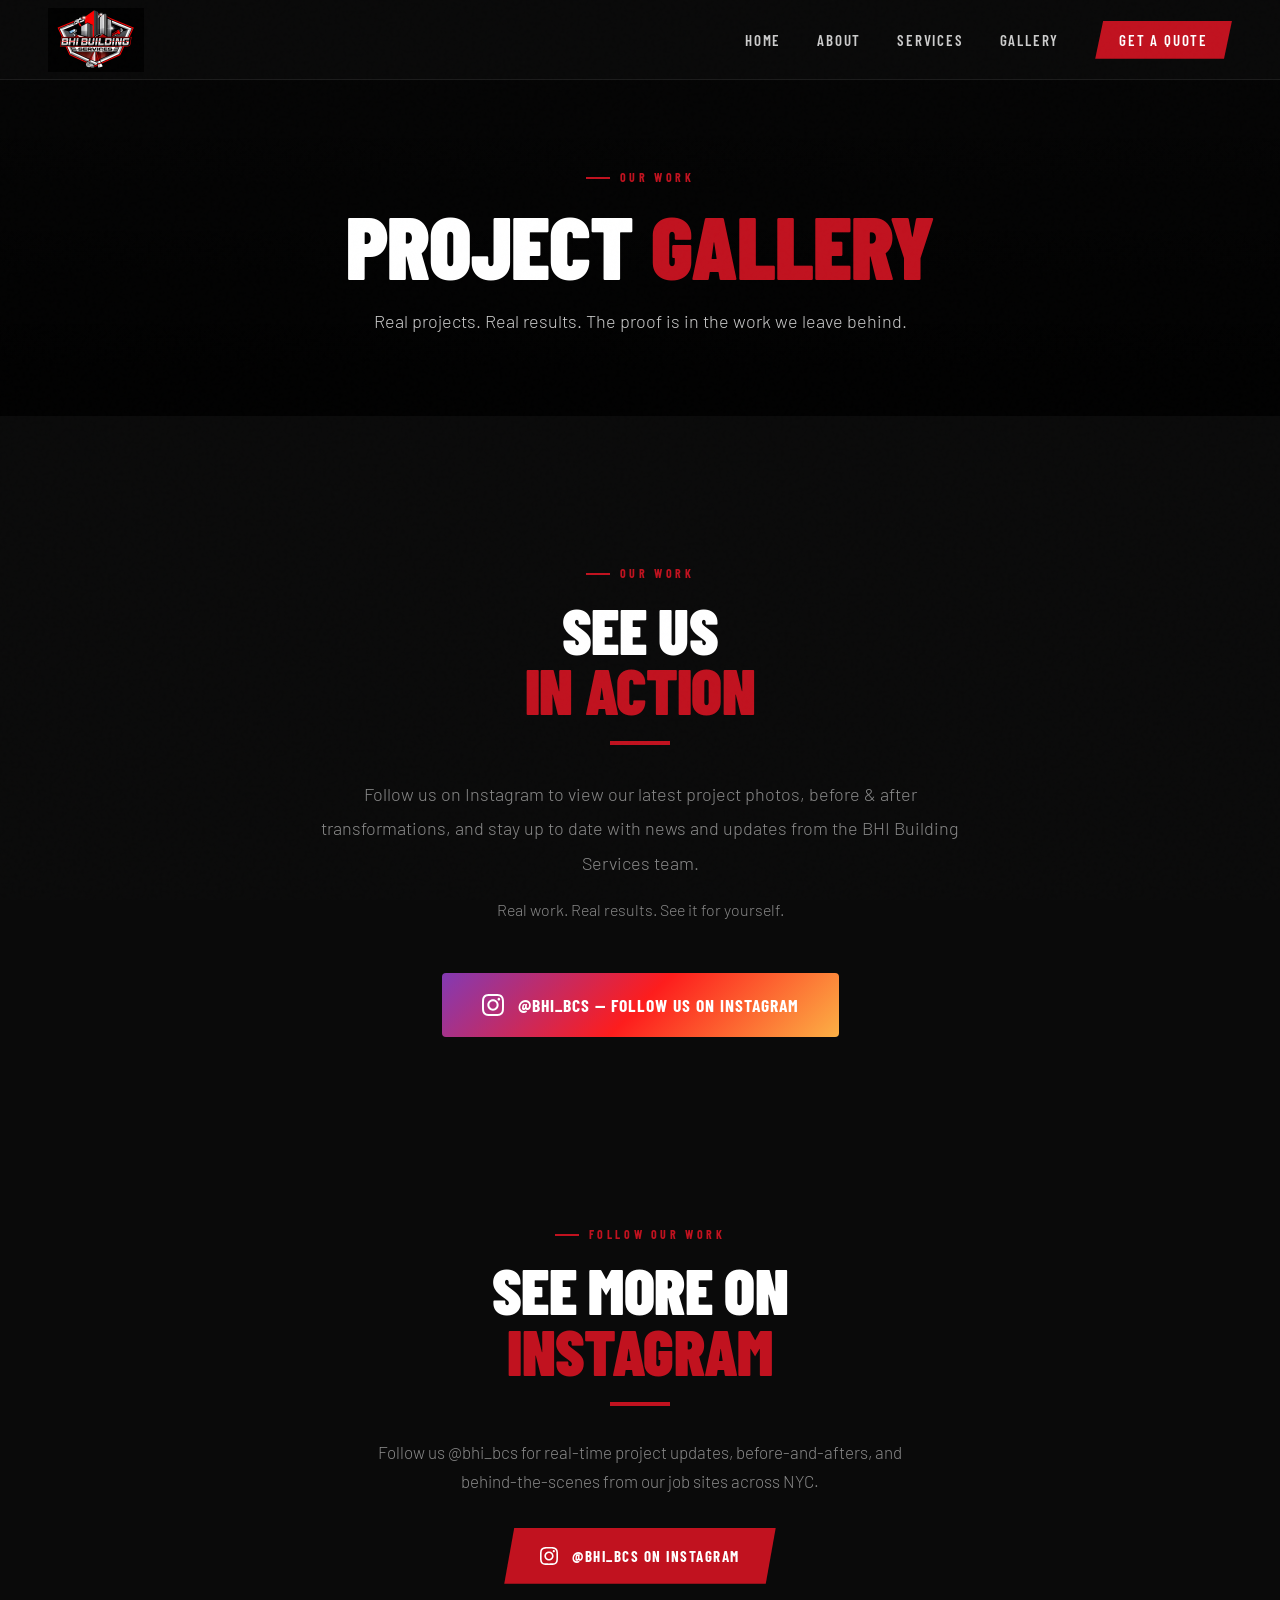
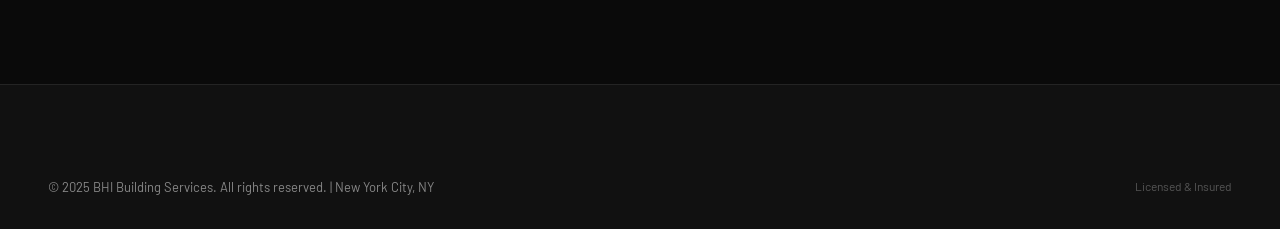
<file: gallery.html>
<!DOCTYPE html>
<html lang="en">
<head>
  <link rel="icon" type="image/png" href="[data-uri]">
  <link rel="apple-touch-icon" href="[data-uri]">
<meta charset="UTF-8"/>
<meta name="viewport" content="width=device-width,initial-scale=1.0"/>
<title>Gallery | BHI Building Services</title>
<style>
@import url('https://fonts.googleapis.com/css2?family=Barlow+Condensed:wght@400;600;700;800;900&family=Barlow:wght@300;400;500;600&display=swap');

:root {
  --black: #0a0a0a;
  --dark: #111111;
  --dark-2: #1a1a1a;
  --charcoal: #2a2a2a;
  --red: #C1121F;
  --red-light: #e03030;
  --red-dark: #8b0d17;
  --white: #ffffff;
  --gray: #888888;
  --gray-light: #cccccc;
  --border: rgba(255,255,255,0.08);
  --font-display: 'Barlow Condensed', sans-serif;
  --font-body: 'Barlow', sans-serif;
}

*, *::before, *::after { box-sizing: border-box; margin: 0; padding: 0; }

html { scroll-behavior: smooth; }

body {
  background: var(--black);
  color: var(--white);
  font-family: var(--font-body);
  font-size: 16px;
  line-height: 1.6;
  overflow-x: hidden;
}

/* ─── NOISE TEXTURE OVERLAY ─── */
body::before {
  content: '';
  position: fixed;
  inset: 0;
  background-image: url("data:image/svg+xml,%3Csvg viewBox='0 0 256 256' xmlns='http://www.w3.org/2000/svg'%3E%3Cfilter id='noise'%3E%3CfeTurbulence type='fractalNoise' baseFrequency='0.9' numOctaves='4' stitchTiles='stitch'/%3E%3C/filter%3E%3Crect width='100%25' height='100%25' filter='url(%23noise)' opacity='0.04'/%3E%3C/svg%3E");
  pointer-events: none;
  z-index: 9999;
  opacity: 0.4;
}

/* ─── NAVIGATION ─── */
nav {
  position: fixed;
  top: 0; left: 0; right: 0;
  z-index: 1000;
  display: flex;
  align-items: center;
  justify-content: space-between;
  padding: 0 48px;
  height: 80px;
  background: rgba(10,10,10,0.92);
  backdrop-filter: blur(12px);
  border-bottom: 1px solid var(--border);
  transition: background 0.3s ease;
}

nav.scrolled {
  background: rgba(10,10,10,0.99);
}

.nav-logo {
  display: flex;
  align-items: center;
  gap: 12px;
  text-decoration: none;
}

.nav-logo img {
  height: 52px;
  width: auto;
}

.nav-links {
  display: flex;
  align-items: center;
  gap: 36px;
  list-style: none;
}

.nav-links a {
  color: var(--gray-light);
  text-decoration: none;
  font-family: var(--font-display);
  font-size: 15px;
  font-weight: 600;
  letter-spacing: 0.12em;
  text-transform: uppercase;
  transition: color 0.2s;
  position: relative;
}

.nav-links a::after {
  content: '';
  position: absolute;
  bottom: -4px; left: 0;
  width: 0; height: 2px;
  background: var(--red);
  transition: width 0.25s ease;
}

.nav-links a:hover { color: var(--white); }
.nav-links a:hover::after { width: 100%; }

.nav-cta {
  background: var(--red);
  color: var(--white) !important;
  padding: 10px 24px;
  clip-path: polygon(8px 0%, 100% 0%, calc(100% - 8px) 100%, 0% 100%);
  transition: background 0.2s !important;
}
.nav-cta:hover { background: var(--red-light) !important; color: var(--white) !important; }
.nav-cta::after { display: none !important; }

.hamburger {
  display: none;
  flex-direction: column;
  gap: 5px;
  cursor: pointer;
  background: none;
  border: none;
  padding: 4px;
}
.hamburger span {
  display: block;
  width: 26px;
  height: 2px;
  background: var(--white);
  transition: all 0.3s;
}

/* ─── MOBILE NAV ─── */
@media (max-width: 900px) {
  nav { padding: 0 24px; }
  .hamburger { display: flex; }
  .nav-links {
    position: fixed;
    top: 80px; left: 0; right: 0;
    background: var(--dark);
    flex-direction: column;
    padding: 32px 24px;
    gap: 24px;
    transform: translateY(-120%);
    transition: transform 0.35s ease;
    border-bottom: 1px solid var(--border);
  }
  .nav-links.open { transform: translateY(0); }
  .nav-links a { font-size: 20px; }
}

/* ─── PAGE SECTIONS ─── */
.page { display: none; }
.page.active { display: block; }

/* ─── HERO ─── */
.hero {
  min-height: 100vh;
  display: flex;
  align-items: center;
  position: relative;
  overflow: hidden;
  padding-top: 80px;
}

.hero-bg {
  position: absolute;
  inset: 0;
  background:
    linear-gradient(135deg, rgba(193,18,31,0.15) 0%, transparent 50%),
    linear-gradient(to bottom, rgba(0,0,0,0.3) 0%, rgba(0,0,0,0.85) 100%),
    url('https://images.unsplash.com/https://images.unsplash.com/photo-1496442226666-8d4d0e62e6e9?w=1800&q=80') center/cover no-repeat;
}

.hero-grid-overlay {
  position: absolute;
  inset: 0;
  background-image:
    linear-gradient(rgba(193,18,31,0.08) 1px, transparent 1px),
    linear-gradient(90deg, rgba(193,18,31,0.08) 1px, transparent 1px);
  background-size: 60px 60px;
  mask-image: linear-gradient(to bottom, transparent, rgba(0,0,0,0.4) 30%, rgba(0,0,0,0.4) 70%, transparent);
}

.hero-content {
  position: relative;
  z-index: 2;
  max-width: 1200px;
  margin: 0 auto;
  padding: 0 48px;
}

.hero-eyebrow {
  display: inline-flex;
  align-items: center;
  gap: 10px;
  font-family: var(--font-display);
  font-size: 13px;
  font-weight: 700;
  letter-spacing: 0.25em;
  text-transform: uppercase;
  color: var(--red);
  margin-bottom: 24px;
}

.hero-eyebrow::before {
  content: '';
  display: block;
  width: 32px;
  height: 2px;
  background: var(--red);
}

.hero h1 {
  font-family: var(--font-display);
  font-size: clamp(56px, 8vw, 110px);
  font-weight: 900;
  line-height: 0.92;
  text-transform: uppercase;
  letter-spacing: -0.01em;
  margin-bottom: 28px;
}

.hero h1 span {
  color: var(--red);
  display: block;
}

.hero-sub {
  font-size: 18px;
  color: var(--gray-light);
  max-width: 540px;
  line-height: 1.7;
  margin-bottom: 48px;
  font-weight: 300;
}

.hero-actions {
  display: flex;
  gap: 16px;
  flex-wrap: wrap;
}

.btn-primary {
  display: inline-flex;
  align-items: center;
  gap: 10px;
  background: var(--red);
  color: var(--white);
  font-family: var(--font-display);
  font-size: 15px;
  font-weight: 700;
  letter-spacing: 0.1em;
  text-transform: uppercase;
  padding: 16px 36px;
  text-decoration: none;
  clip-path: polygon(10px 0%, 100% 0%, calc(100% - 10px) 100%, 0% 100%);
  transition: background 0.2s, transform 0.2s;
  cursor: pointer;
  border: none;
}

.btn-primary:hover {
  background: var(--red-light);
  transform: translateY(-2px);
}

.btn-outline {
  display: inline-flex;
  align-items: center;
  gap: 10px;
  background: transparent;
  color: var(--white);
  font-family: var(--font-display);
  font-size: 15px;
  font-weight: 700;
  letter-spacing: 0.1em;
  text-transform: uppercase;
  padding: 14px 34px;
  text-decoration: none;
  border: 2px solid rgba(255,255,255,0.3);
  clip-path: polygon(10px 0%, 100% 0%, calc(100% - 10px) 100%, 0% 100%);
  transition: border-color 0.2s, background 0.2s, transform 0.2s;
  cursor: pointer;
}

.btn-outline:hover {
  border-color: var(--white);
  background: rgba(255,255,255,0.05);
  transform: translateY(-2px);
}

.hero-stats {
  position: absolute;
  bottom: 60px;
  right: 48px;
  display: flex;
  gap: 48px;
  z-index: 2;
}

.stat {
  text-align: right;
}

.stat-number {
  font-family: var(--font-display);
  font-size: 48px;
  font-weight: 900;
  color: var(--red);
  line-height: 1;
}

.stat-label {
  font-size: 12px;
  letter-spacing: 0.15em;
  text-transform: uppercase;
  color: var(--gray);
  margin-top: 4px;
}

/* ─── SECTIONS ─── */
section {
  padding: 100px 48px;
  max-width: 1200px;
  margin: 0 auto;
}

.section-full {
  max-width: none;
  padding: 100px 0;
}

.section-eyebrow {
  display: inline-flex;
  align-items: center;
  gap: 10px;
  font-family: var(--font-display);
  font-size: 12px;
  font-weight: 700;
  letter-spacing: 0.3em;
  text-transform: uppercase;
  color: var(--red);
  margin-bottom: 16px;
}

.section-eyebrow::before {
  content: '';
  display: block;
  width: 24px;
  height: 2px;
  background: var(--red);
}

h2.section-title {
  font-family: var(--font-display);
  font-size: clamp(36px, 5vw, 64px);
  font-weight: 900;
  text-transform: uppercase;
  line-height: 0.95;
  letter-spacing: -0.01em;
  margin-bottom: 20px;
}

h2.section-title span { color: var(--red); }

.section-sub {
  color: var(--gray);
  font-size: 17px;
  max-width: 580px;
  line-height: 1.7;
  font-weight: 300;
}

/* ─── TICKER STRIP ─── */
.ticker-wrap {
  background: var(--red);
  overflow: hidden;
  padding: 14px 0;
  border-top: 1px solid var(--red-dark);
  border-bottom: 1px solid var(--red-dark);
}

.ticker-track {
  display: flex;
  width: max-content;
  animation: ticker 30s linear infinite;
}

.ticker-item {
  font-family: var(--font-display);
  font-size: 14px;
  font-weight: 700;
  letter-spacing: 0.2em;
  text-transform: uppercase;
  white-space: nowrap;
  padding: 0 32px;
  display: flex;
  align-items: center;
  gap: 16px;
}

.ticker-item::after {
  content: '◆';
  font-size: 8px;
  opacity: 0.6;
}

@keyframes ticker {
  from { transform: translateX(0); }
  to { transform: translateX(-50%); }
}

/* ─── SERVICES ─── */
.services-grid {
  display: grid;
  grid-template-columns: repeat(3, 1fr);
  gap: 2px;
  background: var(--border);
}

.service-card {
  background: var(--dark);
  padding: 40px 32px;
  position: relative;
  overflow: hidden;
  transition: background 0.3s;
  cursor: default;
}

.service-card::before {
  content: '';
  position: absolute;
  bottom: 0; left: 0;
  width: 100%; height: 3px;
  background: var(--red);
  transform: scaleX(0);
  transform-origin: left;
  transition: transform 0.35s ease;
}

.service-card:hover { background: var(--dark-2); }
.service-card:hover::before { transform: scaleX(1); }

.service-photo {
  width: 100%;
  height: 160px;
  margin-bottom: 20px;
  display: block;
  position: relative;
  overflow: hidden;
  transition: filter 0.3s;
}

.service-card:hover .service-photo {
  filter: brightness(1.1);
}

.service-card h3 {
  font-family: var(--font-display);
  font-size: 22px;
  font-weight: 800;
  text-transform: uppercase;
  letter-spacing: 0.05em;
  margin-bottom: 12px;
}

.service-card p {
  color: var(--gray);
  font-size: 15px;
  line-height: 1.65;
  font-weight: 300;
}

.service-number {
  position: absolute;
  top: 16px; right: 20px;
  font-family: var(--font-display);
  font-size: 60px;
  font-weight: 900;
  color: rgba(255,255,255,0.03);
  line-height: 1;
  pointer-events: none;
}

/* ─── ABOUT / WHY US ─── */
.about-grid {
  display: grid;
  grid-template-columns: 1fr 1fr;
  gap: 80px;
  align-items: center;
}

.about-image-block {
  position: relative;
}

.about-img {
  width: 100%;
  height: 500px;
  object-fit: cover;
  display: block;
  
}

.about-image-block::before {
  content: '';
  position: absolute;
  top: -16px; left: -16px;
  right: 16px; bottom: 16px;
  border: 2px solid var(--red);
  z-index: 0;
}

.about-image-block img { position: relative; z-index: 1; }

.about-badge {
  position: absolute;
  bottom: -24px;
  right: -24px;
  z-index: 2;
  background: var(--red);
  width: 130px;
  height: 130px;
  display: flex;
  flex-direction: column;
  align-items: center;
  justify-content: center;
  clip-path: polygon(15% 0%, 85% 0%, 100% 15%, 100% 85%, 85% 100%, 15% 100%, 0% 85%, 0% 15%);
}

.about-badge-num {
  font-family: var(--font-display);
  font-size: 42px;
  font-weight: 900;
  line-height: 1;
}

.about-badge-text {
  font-size: 10px;
  font-weight: 700;
  letter-spacing: 0.1em;
  text-transform: uppercase;
  text-align: center;
  line-height: 1.3;
}

.features-list {
  list-style: none;
  margin-top: 32px;
  display: flex;
  flex-direction: column;
  gap: 16px;
}

.features-list li {
  display: flex;
  align-items: flex-start;
  gap: 14px;
  font-size: 15px;
  color: var(--gray-light);
  font-weight: 300;
}

.features-list li::before {
  content: '▸';
  color: var(--red);
  font-size: 14px;
  margin-top: 2px;
  flex-shrink: 0;
}

/* ─── TEAM ─── */
.team-grid {
  display: grid;
  grid-template-columns: repeat(2, 1fr);
  gap: 32px;
  max-width: 800px;
  margin: 60px auto 0;
}

.team-card {
  background: var(--dark);
  border: 1px solid var(--border);
  position: relative;
  overflow: hidden;
  transition: border-color 0.3s;
}

.team-card:hover { border-color: var(--red); }

.team-card-img {
  width: 100%;
  height: 320px;
  object-fit: cover;
  object-position: top;
  display: block;
  
  transition: filter 0.4s;
}

.team-card:hover .team-card-img {  }

.team-card-info {
  padding: 24px 28px;
  border-top: 3px solid var(--red);
}

.team-card-info h3 {
  font-family: var(--font-display);
  font-size: 26px;
  font-weight: 800;
  text-transform: uppercase;
  letter-spacing: 0.05em;
}

.team-card-info span {
  font-size: 12px;
  letter-spacing: 0.2em;
  text-transform: uppercase;
  color: var(--red);
  font-weight: 600;
}

/* ─── GALLERY ─── */
.gallery-grid {
  display: grid;
  grid-template-columns: repeat(3, 1fr);
  grid-template-rows: auto;
  gap: 4px;
}

.gallery-item {
  overflow: hidden;
  position: relative;
  cursor: pointer;
}

.gallery-item:nth-child(1) { grid-column: span 2; grid-row: span 2; }

.gallery-item img {
  width: 100%;
  height: 100%;
  min-height: 200px;
  object-fit: cover;
  display: block;
  transition: transform 0.5s ease, filter 0.3s;
  
}

.gallery-item:hover img {
  transform: scale(1.06);
  
}

.gallery-item-overlay {
  position: absolute;
  inset: 0;
  background: rgba(193,18,31,0);
  transition: background 0.3s;
  display: flex;
  align-items: center;
  justify-content: center;
}

.gallery-item:hover .gallery-item-overlay {
  background: rgba(193,18,31,0.25);
}

/* ─── PROCESS ─── */
.process-steps {
  display: grid;
  grid-template-columns: repeat(4, 1fr);
  gap: 0;
  position: relative;
  margin-top: 60px;
}

.process-steps::before {
  content: '';
  position: absolute;
  top: 36px;
  left: 12.5%;
  right: 12.5%;
  height: 2px;
  background: linear-gradient(to right, var(--red), var(--red-dark));
}

.process-step {
  text-align: center;
  padding: 0 24px;
  position: relative;
}

.step-num {
  width: 72px;
  height: 72px;
  background: var(--red);
  clip-path: polygon(15% 0%, 85% 0%, 100% 15%, 100% 85%, 85% 100%, 15% 100%, 0% 85%, 0% 15%);
  display: flex;
  align-items: center;
  justify-content: center;
  margin: 0 auto 24px;
  font-family: var(--font-display);
  font-size: 26px;
  font-weight: 900;
  position: relative;
  z-index: 1;
}

.process-step h4 {
  font-family: var(--font-display);
  font-size: 18px;
  font-weight: 800;
  text-transform: uppercase;
  letter-spacing: 0.05em;
  margin-bottom: 10px;
}

.process-step p {
  color: var(--gray);
  font-size: 14px;
  line-height: 1.6;
  font-weight: 300;
}

/* ─── CTA BANNER ─── */
.cta-banner {
  background: var(--red);
  position: relative;
  overflow: hidden;
}

.cta-banner::before {
  content: 'BHI';
  position: absolute;
  right: -40px;
  top: 50%;
  transform: translateY(-50%);
  font-family: var(--font-display);
  font-size: 280px;
  font-weight: 900;
  color: rgba(255,255,255,0.06);
  line-height: 1;
  pointer-events: none;
  letter-spacing: -0.05em;
}

.cta-inner {
  max-width: 1200px;
  margin: 0 auto;
  padding: 80px 48px;
  display: flex;
  align-items: center;
  justify-content: space-between;
  gap: 40px;
}

.cta-inner h2 {
  font-family: var(--font-display);
  font-size: clamp(32px, 4vw, 54px);
  font-weight: 900;
  text-transform: uppercase;
  line-height: 0.95;
  max-width: 600px;
}

.btn-white {
  display: inline-flex;
  align-items: center;
  gap: 10px;
  background: var(--white);
  color: var(--red);
  font-family: var(--font-display);
  font-size: 15px;
  font-weight: 800;
  letter-spacing: 0.1em;
  text-transform: uppercase;
  padding: 16px 36px;
  text-decoration: none;
  clip-path: polygon(10px 0%, 100% 0%, calc(100% - 10px) 100%, 0% 100%);
  white-space: nowrap;
  transition: opacity 0.2s, transform 0.2s;
  cursor: pointer;
  border: none;
  flex-shrink: 0;
}

.btn-white:hover { opacity: 0.9; transform: translateY(-2px); }

/* ─── CONTACT ─── */
.contact-grid {
  display: grid;
  grid-template-columns: 1fr 1.4fr;
  gap: 80px;
  align-items: start;
}

.contact-info h3 {
  font-family: var(--font-display);
  font-size: 28px;
  font-weight: 800;
  text-transform: uppercase;
  margin-bottom: 24px;
}

.contact-items {
  display: flex;
  flex-direction: column;
  gap: 24px;
  margin-top: 40px;
}

.contact-item {
  display: flex;
  gap: 16px;
  align-items: flex-start;
}

.contact-item-icon {
  width: 48px;
  height: 48px;
  background: var(--red);
  clip-path: polygon(10px 0%, 100% 0%, calc(100% - 10px) 100%, 0% 100%);
  display: flex;
  align-items: center;
  justify-content: center;
  font-size: 18px;
  flex-shrink: 0;
}

.contact-item-text strong {
  display: block;
  font-family: var(--font-display);
  font-size: 13px;
  font-weight: 700;
  letter-spacing: 0.15em;
  text-transform: uppercase;
  color: var(--gray);
  margin-bottom: 4px;
}

.contact-item-text a,
.contact-item-text span {
  color: var(--white);
  text-decoration: none;
  font-size: 16px;
  transition: color 0.2s;
}

.contact-item-text a:hover { color: var(--red); }

.contact-form {
  background: var(--dark);
  padding: 48px 40px;
  border: 1px solid var(--border);
  position: relative;
}

.contact-form::before {
  content: '';
  position: absolute;
  top: 0; left: 0;
  right: 0;
  height: 3px;
  background: var(--red);
}

.form-row {
  display: grid;
  grid-template-columns: 1fr 1fr;
  gap: 16px;
}

.form-group {
  display: flex;
  flex-direction: column;
  gap: 8px;
  margin-bottom: 20px;
}

.form-group label {
  font-family: var(--font-display);
  font-size: 12px;
  font-weight: 700;
  letter-spacing: 0.2em;
  text-transform: uppercase;
  color: var(--gray);
}

.form-group input,
.form-group select,
.form-group textarea {
  background: var(--charcoal);
  border: 1px solid rgba(255,255,255,0.1);
  color: var(--white);
  font-family: var(--font-body);
  font-size: 15px;
  padding: 14px 16px;
  outline: none;
  transition: border-color 0.2s;
  appearance: none;
  -webkit-appearance: none;
  border-radius: 0;
}

.form-group input:focus,
.form-group select:focus,
.form-group textarea:focus {
  border-color: var(--red);
}

.form-group textarea {
  resize: vertical;
  min-height: 120px;
}

.form-group select option { background: var(--charcoal); }

/* ─── SOCIAL STRIP ─── */
.social-strip {
  display: flex;
  align-items: center;
  gap: 16px;
  margin-top: 40px;
}

.social-link {
  display: flex;
  align-items: center;
  gap: 8px;
  color: var(--gray);
  text-decoration: none;
  font-family: var(--font-display);
  font-size: 13px;
  font-weight: 600;
  letter-spacing: 0.1em;
  text-transform: uppercase;
  transition: color 0.2s;
}

.social-link:hover { color: var(--red); }

.social-link svg {
  width: 18px;
  height: 18px;
  fill: currentColor;
}

/* ─── FOOTER ─── */
footer {
  background: var(--dark);
  border-top: 1px solid var(--border);
  padding: 60px 48px 32px;
}

.footer-inner {
  max-width: 1200px;
  margin: 0 auto;
}

.footer-top {
  display: grid;
  grid-template-columns: 1.5fr 1fr 1fr 1fr;
  gap: 48px;
  padding-bottom: 48px;
  border-bottom: 1px solid var(--border);
}

.footer-brand img { height: 56px; margin-bottom: 16px; }
.footer-brand p {
  color: var(--gray);
  font-size: 14px;
  line-height: 1.7;
  max-width: 280px;
  font-weight: 300;
}

.footer-col h4 {
  font-family: var(--font-display);
  font-size: 14px;
  font-weight: 700;
  letter-spacing: 0.2em;
  text-transform: uppercase;
  color: var(--gray);
  margin-bottom: 20px;
}

.footer-col ul { list-style: none; }
.footer-col ul li { margin-bottom: 10px; }
.footer-col ul li a {
  color: var(--gray-light);
  text-decoration: none;
  font-size: 14px;
  transition: color 0.2s;
}
.footer-col ul li a:hover { color: var(--red); }

.footer-bottom {
  display: flex;
  align-items: center;
  justify-content: space-between;
  padding-top: 32px;
}

.footer-bottom p {
  font-size: 13px;
  color: var(--gray);
}

.footer-social {
  display: flex;
  gap: 16px;
}

.footer-social a {
  color: var(--gray);
  font-size: 18px;
  text-decoration: none;
  transition: color 0.2s;
}

.footer-social a:hover { color: var(--red); }

/* ─── RESPONSIVE ─── */
@media (max-width: 1024px) {
  .hero h1 { font-size: clamp(48px, 7vw, 80px); }
  .services-grid { grid-template-columns: repeat(2, 1fr); }
  .about-grid { grid-template-columns: 1fr; gap: 60px; }
  .about-image-block { max-width: 500px; }
  .process-steps { grid-template-columns: repeat(2, 1fr); gap: 40px; }
  .process-steps::before { display: none; }
  .footer-top { grid-template-columns: 1fr 1fr; }
}

@media (max-width: 768px) {
  section { padding: 70px 24px; }
  .hero-content { padding: 0 24px; }
  .hero-stats { right: 24px; gap: 24px; bottom: 40px; }
  .stat-number { font-size: 32px; }
  .services-grid { grid-template-columns: 1fr; }
  .team-grid { grid-template-columns: 1fr; max-width: 400px; }
  .gallery-grid { grid-template-columns: 1fr 1fr; }
  .gallery-item:nth-child(1) { grid-column: span 2; grid-row: span 1; }
  .contact-grid { grid-template-columns: 1fr; gap: 40px; }
  .form-row { grid-template-columns: 1fr; }
  .cta-inner { flex-direction: column; text-align: center; }
  .footer-top { grid-template-columns: 1fr; gap: 36px; }
  .footer-bottom { flex-direction: column; gap: 16px; text-align: center; }
  .process-steps { grid-template-columns: 1fr; }
  footer { padding: 48px 24px 24px; }
}

/* ─── ANIMATIONS ─── */
@keyframes fadeUp {
  from { opacity: 0; transform: translateY(30px); }
  to { opacity: 1; transform: translateY(0); }
}

.fade-up {
  opacity: 0;
  animation: fadeUp 0.7s ease forwards;
}

.fade-up-1 { animation-delay: 0.1s; }
.fade-up-2 { animation-delay: 0.25s; }
.fade-up-3 { animation-delay: 0.4s; }
.fade-up-4 { animation-delay: 0.55s; }

/* ─── DIVIDER ─── */
.red-divider {
  width: 60px;
  height: 4px;
  background: var(--red);
  margin: 20px 0 32px;
}

/* ─── PAGE HERO ─── */
.page-hero {
  padding: 160px 48px 80px;
  background:
    linear-gradient(to bottom, rgba(0,0,0,0.5), rgba(0,0,0,0.9)),
    url('https://images.pexels.com/photos/7937927/pexels-photo-7937927.jpeg?auto=compress&cs=tinysrgb&w=1400') center/cover no-repeat;
  text-align: center;
}

.page-hero h1 {
  font-family: var(--font-display);
  font-size: clamp(48px, 7vw, 88px);
  font-weight: 900;
  text-transform: uppercase;
  line-height: 0.95;
  letter-spacing: -0.01em;
}

.page-hero h1 span { color: var(--red); }

.page-hero p {
  color: var(--gray-light);
  font-size: 18px;
  margin-top: 20px;
  font-weight: 300;
  max-width: 600px;
  margin-inline: auto;
}

/* ─── ACCORDION (Services page) ─── */
.accordion-item {
  border-bottom: 1px solid var(--border);
}

.accordion-header {
  display: flex;
  align-items: center;
  justify-content: space-between;
  padding: 24px 0;
  cursor: pointer;
  font-family: var(--font-display);
  font-size: 22px;
  font-weight: 800;
  text-transform: uppercase;
  letter-spacing: 0.05em;
  transition: color 0.2s;
}

.accordion-header:hover { color: var(--red); }

.accordion-icon {
  width: 32px;
  height: 32px;
  background: var(--red);
  display: flex;
  align-items: center;
  justify-content: center;
  font-size: 20px;
  flex-shrink: 0;
  transition: transform 0.3s;
  clip-path: polygon(5px 0%, 100% 0%, calc(100% - 5px) 100%, 0% 100%);
}

.accordion-item.open .accordion-icon { transform: rotate(45deg); }

.accordion-body {
  max-height: 0;
  overflow: hidden;
  transition: max-height 0.4s ease, padding 0.3s;
  color: var(--gray);
  font-size: 15px;
  line-height: 1.8;
  font-weight: 300;
}

.accordion-item.open .accordion-body {
  max-height: 400px;
  padding-bottom: 24px;
}

/* ─── FORM SUCCESS ─── */
.form-success {
  display: none;
  text-align: center;
  padding: 40px;
}

.form-success h3 {
  font-family: var(--font-display);
  font-size: 32px;
  font-weight: 900;
  text-transform: uppercase;
  color: var(--red);
  margin-bottom: 12px;
}

/* ─── GALLERY PLACEHOLDERS ─── */
.gallery-placeholder {
  background: var(--dark-2);
  border: 1px dashed rgba(193,18,31,0.3);
  min-height: 200px;
  display: flex;
  align-items: center;
  justify-content: center;
}
.gallery-ph-inner {
  text-align: center;
  padding: 20px;
}
.gallery-ph-inner span {
  display: block;
  font-family: var(--font-display);
  font-size: 14px;
  font-weight: 700;
  letter-spacing: 0.15em;
  text-transform: uppercase;
  color: var(--red);
  margin-bottom: 6px;
}
.gallery-ph-inner p {
  font-size: 12px;
  color: var(--gray);
}

</style>
</head>
<body>
<nav id="main-nav"><a href="index.html" class="nav-logo"><img src="[data-uri]" alt="BHI Building Services" style="height:64px;width:auto;display:block;" /></a><ul class="nav-links" id="nav-links"><li><a href="index.html">Home</a></li><li><a href="about.html">About</a></li><li><a href="services.html">Services</a></li><li><a href="gallery.html">Gallery</a></li><li><a href="contact.html" class="nav-cta">Get a Quote</a></li></ul><button class="hamburger" id="hamburger" aria-label="Menu"><span></span><span></span><span></span></button></nav>


    <div class="page-hero" style="background-image:linear-gradient(to bottom, rgba(0,0,0,0.5), rgba(0,0,0,0.95)), url('https://images.unsplash.com/photo-1615873968403-89e068629265?w=1400&q=80');">
      <div class="section-eyebrow" style="justify-content:center;">Our Work</div>
      <h1>Project <span>Gallery</span></h1>
      <p>Real projects. Real results. The proof is in the work we leave behind.</p>
    </div>

    <section style="text-align:center;padding:140px 48px;">
    <div style="max-width:640px;margin:0 auto;">
      <div class="section-eyebrow" style="justify-content:center;">Our Work</div>
      <h2 class="section-title">See Us<br/><span>In Action</span></h2>
      <div class="red-divider" style="margin-inline:auto;"></div>
      <p style="color:var(--gray);font-size:18px;line-height:1.9;font-weight:300;margin-bottom:16px;">
        Follow us on Instagram to view our latest project photos, before &amp; after transformations, and stay up to date with news and updates from the BHI Building Services team.
      </p>
      <p style="color:var(--gray);font-size:16px;line-height:1.8;font-weight:300;margin-bottom:48px;">
        Real work. Real results. See it for yourself.
      </p>
      <a href="https://www.instagram.com/bhi_bcs/" target="_blank" rel="noopener noreferrer"
         style="display:inline-flex;align-items:center;gap:14px;background:linear-gradient(135deg,#833ab4,#fd1d1d,#fcb045);color:#fff;text-decoration:none;padding:18px 40px;font-family:'Barlow Condensed',sans-serif;font-size:1.1rem;font-weight:700;letter-spacing:1px;text-transform:uppercase;border-radius:4px;transition:opacity 0.2s;"
         onmouseover="this.style.opacity='0.88'" onmouseout="this.style.opacity='1'">
        <svg xmlns="http://www.w3.org/2000/svg" width="22" height="22" fill="currentColor" viewBox="0 0 24 24">
          <path d="M12 2.163c3.204 0 3.584.012 4.85.07 3.252.148 4.771 1.691 4.919 4.919.058 1.265.069 1.645.069 4.849 0 3.205-.012 3.584-.069 4.849-.149 3.225-1.664 4.771-4.919 4.919-1.266.058-1.644.07-4.85.07-3.204 0-3.584-.012-4.849-.07-3.26-.149-4.771-1.699-4.919-4.92-.058-1.265-.07-1.644-.07-4.849 0-3.204.013-3.583.07-4.849.149-3.227 1.664-4.771 4.919-4.919 1.266-.057 1.645-.069 4.849-.069zm0-2.163c-3.259 0-3.667.014-4.947.072-4.358.2-6.78 2.618-6.98 6.98-.059 1.281-.073 1.689-.073 4.948 0 3.259.014 3.668.072 4.948.2 4.358 2.618 6.78 6.98 6.98 1.281.058 1.689.072 4.948.072 3.259 0 3.668-.014 4.948-.072 4.354-.2 6.782-2.618 6.979-6.98.059-1.28.073-1.689.073-4.948 0-3.259-.014-3.667-.072-4.947-.196-4.354-2.617-6.78-6.979-6.98-1.281-.059-1.69-.073-4.949-.073zm0 5.838c-3.403 0-6.162 2.759-6.162 6.162s2.759 6.163 6.162 6.163 6.162-2.759 6.162-6.163c0-3.403-2.759-6.162-6.162-6.162zm0 10.162c-2.209 0-4-1.79-4-4 0-2.209 1.791-4 4-4s4 1.791 4 4c0 2.21-1.791 4-4 4zm6.406-11.845c-.796 0-1.441.645-1.441 1.44s.645 1.44 1.441 1.44c.795 0 1.439-.645 1.439-1.44s-.644-1.44-1.439-1.44z"/>
        </svg>
        @bhi_bcs — Follow Us on Instagram
      </a>
    </div>
  </section>

    <!-- Instagram Strip -->
    <section style="text-align:center;padding-top:40px;">
      <div class="section-eyebrow" style="justify-content:center;">Follow Our Work</div>
      <h2 class="section-title">See More on<br/><span>Instagram</span></h2>
      <div class="red-divider" style="margin-inline:auto;"></div>
      <p class="section-sub" style="text-align:center;margin-inline:auto;margin-bottom:32px;">
        Follow us @bhi_bcs for real-time project updates, before-and-afters, and behind-the-scenes from our job sites across NYC.
      </p>
      <a href="https://www.instagram.com/bhi_bcs/" target="_blank" class="btn-primary" style="display:inline-flex;">
        <svg xmlns="http://www.w3.org/2000/svg" width="18" height="18" viewBox="0 0 24 24" fill="white" style="margin-right:4px;"><path d="M12 2.163c3.204 0 3.584.012 4.85.07 3.252.148 4.771 1.691 4.919 4.919.058 1.265.069 1.645.069 4.849 0 3.205-.012 3.584-.069 4.849-.149 3.225-1.664 4.771-4.919 4.919-1.266.058-1.644.07-4.85.07-3.204 0-3.584-.012-4.849-.07-3.26-.149-4.771-1.699-4.919-4.92-.058-1.265-.07-1.644-.07-4.849 0-3.204.013-3.583.07-4.849.149-3.227 1.664-4.771 4.919-4.919 1.266-.057 1.645-.069 4.849-.069zm0-2.163c-3.259 0-3.667.014-4.947.072-4.358.2-6.78 2.618-6.98 6.98-.059 1.281-.073 1.689-.073 4.948 0 3.259.014 3.668.072 4.948.2 4.358 2.618 6.78 6.98 6.98 1.281.058 1.689.072 4.948.072 3.259 0 3.668-.014 4.948-.072 4.354-.2 6.782-2.618 6.979-6.98.059-1.28.073-1.689.073-4.948 0-3.259-.014-3.667-.072-4.947-.196-4.354-2.617-6.78-6.979-6.98-1.281-.059-1.69-.073-4.949-.073zm0 5.838c-3.403 0-6.162 2.759-6.162 6.162s2.759 6.163 6.162 6.163 6.162-2.759 6.162-6.163c0-3.403-2.759-6.162-6.162-6.162zm0 10.162c-2.209 0-4-1.79-4-4 0-2.209 1.791-4 4-4s4 1.791 4 4c0 2.21-1.791 4-4 4zm6.406-11.845c-.796 0-1.441.645-1.441 1.44s.645 1.44 1.441 1.44c.795 0 1.439-.645 1.439-1.44s-.644-1.44-1.439-1.44z"/></svg>
        @bhi_bcs on Instagram
      </a>
    </section>

    <footer>
      <div class="footer-inner">
        <div class="footer-bottom">
          <p>&copy; 2025 BHI Building Services. All rights reserved. | New York City, NY</p>
          <p style="color:#555;font-size:12px;">Licensed &amp; Insured</p>
        </div>
      </div>
    </footer>
  </div>


  <!-- ════════════════════════════════
       PAGE: CONTACT
  ════════════════════════════════ -->
<script>
var nav=document.querySelector('nav');
window.addEventListener('scroll',function(){
  if(window.scrollY>40)nav.classList.add('scrolled');
  else nav.classList.remove('scrolled');
});
var burger=document.getElementById('hamburger');
var nl=document.getElementById('nav-links');
if(burger){burger.addEventListener('click',function(){
  nl.classList.toggle('open');
  var s=burger.querySelectorAll('span');
  if(nl.classList.contains('open')){s[0].style.transform='rotate(45deg) translate(5px,5px)';s[1].style.opacity='0';s[2].style.transform='rotate(-45deg) translate(5px,-5px)';}
  else{s[0].style.transform='';s[1].style.opacity='';s[2].style.transform='';}
});}
document.querySelectorAll('.accordion-header').forEach(function(h){
  h.addEventListener('click',function(){
    var it=h.parentElement,op=it.classList.contains('open');
    document.querySelectorAll('.accordion-item').forEach(function(i){i.classList.remove('open');});
    if(!op)it.classList.add('open');
  });
});
</script>
</body>
</html>
</file>
